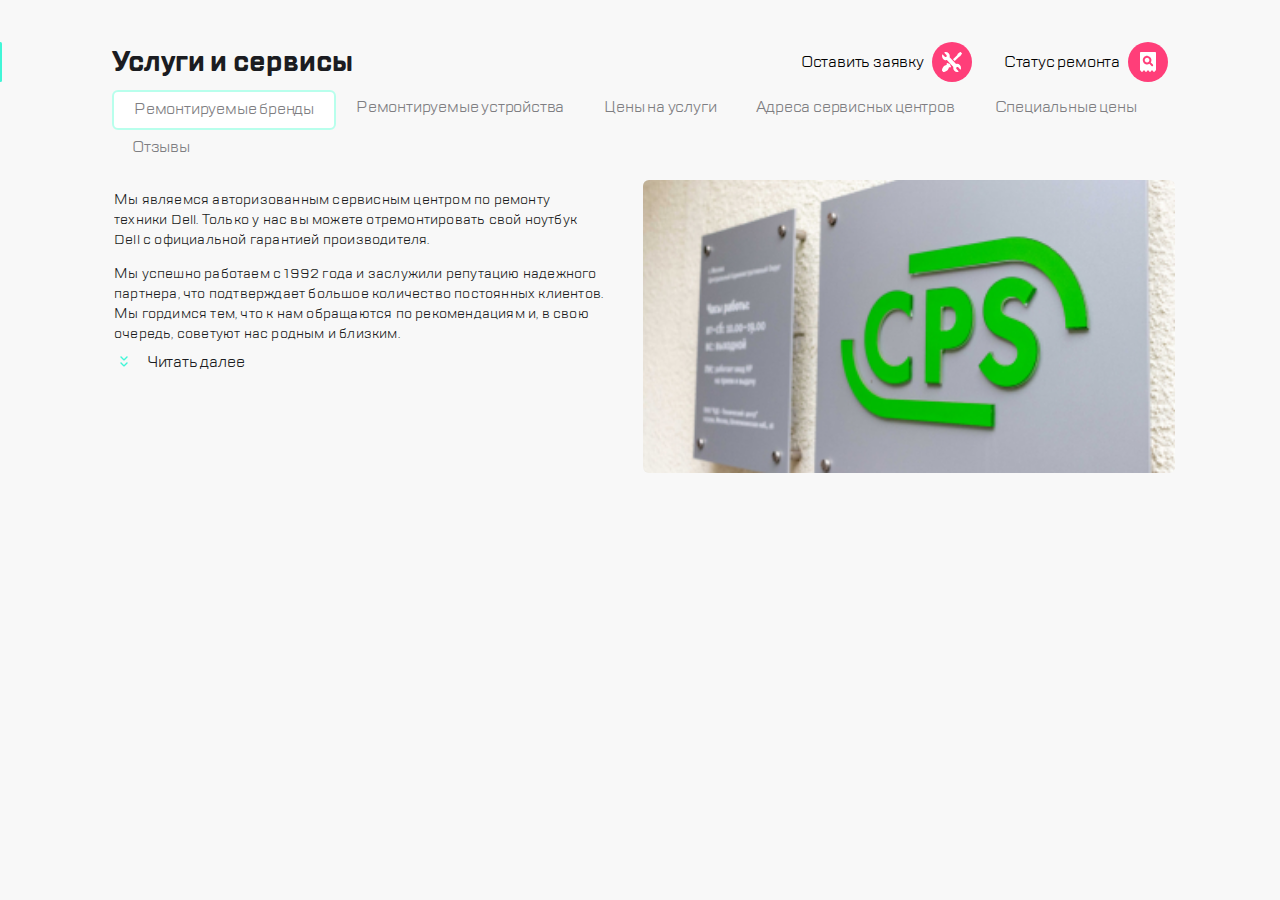
<file: index.html>
<!DOCTYPE html>
<html lang="ru">

<head>
	<meta charset="UTF-8">
	<meta http-equiv="X-UA-Compatible" content="IE=edge">
	<meta name="viewport" content="width=device-width, initial-scale=1.0">
	<link rel="stylesheet" href="style.css">
	<link rel="icon" href="images/logo.svg" type="image/svg+xml">
	<title>WebCore 1.3</title>
</head>

<body>
	<header class="header">
		<div class="menu menu--without-icons">
			<button class="menu__burger-button button button--hidden">
			</button>
			<div class="menu__divider menu__divider--fp"></div>
			<div class="logo">
				<a class="logo__link" href="#">
					<img class="logo__link-img" src="images/logo.svg" alt="logo">
				</a>
			</div>
			<button class="menu__call-button button  button--hidden"></button>
			<button class="menu__chat-button button  button--hidden"></button>
			<button class="menu__profile-button button  button--hidden"></button>
			<div class="menu__divider menu__divider--fp"></div>
			<label class="menu__label label" for="repair">Оставить заявку</label>
			<button class="menu__repair-button button" id="repair"></button>
			<label class="menu__label label" for="status">Статус ремонта</label>
			<button class="menu__status-button button" id="status"></button>
		</div>
</header>
	<main class="main">
		<div class="highlight">
			<h1 class="highlight__title title">Услуги и сервисы</h1>
		</div>
		<nav class="nav">
			<ul class="nav__slide-menu slide-menu">
				<li class="slide-menu__item slide-menu__item--screen slide-menu__item--active">Ремонтируемые бренды</li>
				<li class="slide-menu__item slide-menu__item--screen">Ремонтируемые устройства</li>
				<li class="slide-menu__item slide-menu__item--screen">Цены на услуги</li>
				<li class="slide-menu__item slide-menu__item--screen">Адреса сервисных центров</li>
				<li class="slide-menu__item slide-menu__item--screen">Специальные цены</li>
				<li class="slide-menu__item slide-menu__item--screen">Отзывы</li>
			</ul>
		</nav>
		<section class="info info--position">
			<div>
			<div class="info__description info__description--size">
				<p class="info__paragraph info__paragraph--size">
					Мы являемся авторизованным сервисным центром по ремонту техники Dell.
					Только у нас вы можете отремонтировать свой ноутбук Dell с официальной гарантией производителя.
				</p>
				<p class="info__paragraph info__paragraph--size">
					Мы успешно работаем с 1992 года и заслужили репутацию надежного партнера, что подтверждает большое количество
					постоянных клиентов.
					Мы гордимся тем, что к нам обращаются по рекомендациям и, в свою очередь, советуют нас родным и близким.
				</p>
				</div>
				<button class="info__read-on info__read-on--position">
					Читать далее
				</button>
			</div>
			<img class="info__logo" src="images/logotip.jpg" alt="Логотип">
		</section>
	</main>
</body>

</html>
</file>
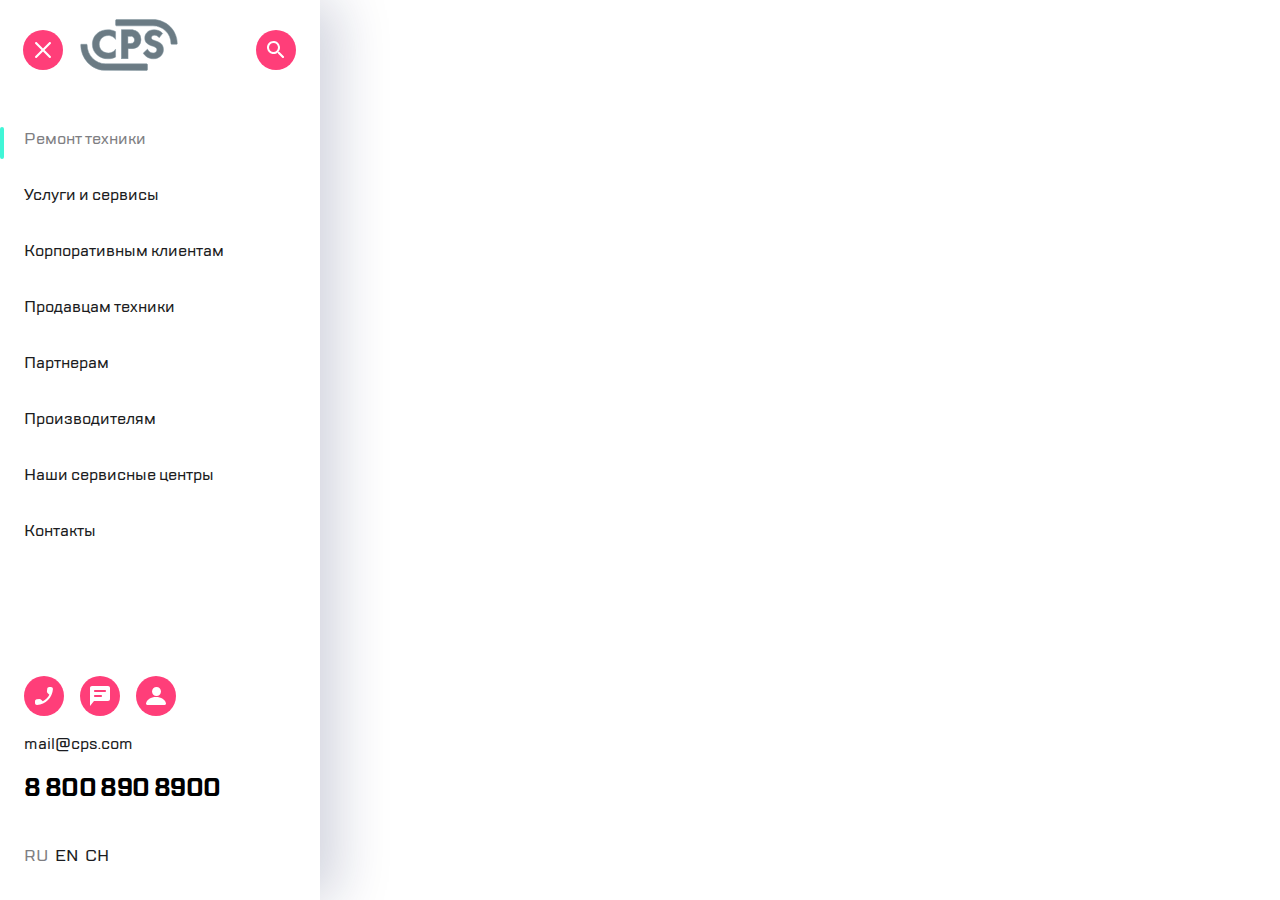
<file: mobile_menu.html>
<!DOCTYPE html>
<html lang="en">

<head>
	<meta charset="UTF-8">
	<meta http-equiv="X-UA-Compatible" content="IE=edge">
	<meta name="viewport" content="width=device-width, initial-scale=1.0">
	<link rel="stylesheet" href="mobile_menu.css">
	<title>WebCore 1.4</title>
</head>

<body>
	<aside class="aside">
	<header class="header">
		<div class="menu">
			<button class="menu__burger-button button"></button>
			<div class="logo">
				<a class="logo__link" href="#">
					<img class="logo__link-img" src="images/logo.svg" alt="logo">
				</a>
			</div>
			<button class="menu__search-button button"></button>
		</div>
	</header>
	<main class="main">
		<nav class="nav">
			<div class="highlight">
			<ul class="nav__menu-list menu-list">
				<li class="menu-list__item menu-list__item--active">Ремонт техники</li>
				<li class="menu-list__item">Услуги и сервисы</li>
				<li class="menu-list__item">Корпоративным клиентам</li>
				<li class="menu-list__item">Продавцам техники</li>
				<li class="menu-list__item">Партнерам</li>
				<li class="menu-list__item">Производителям</li>
				<li class="menu-list__item">Наши сервисные центры</li>
				<li class="menu-list__item">Контакты</li>
			</ul>
			</div>
		</nav>
		</div>
	</main>
	<footer class="footer">
		<div class="footer__menu menu">
			<button class="menu__call-button button"></button>
			<button class="menu__chat-button button"></button>
			<button class="menu__profile-button button"></button>
		</div>
		<div class="footer__contact contact">
			<p class="contact__mail-item contact__mail-item--positon">mail@cps.com</p>
			<h1 class="contact__phone-item contact__phone-item--position">8 800 890 8900</as></h1>
		</div>
		<div class="footer__lang">
			<ul class="footer__lang-list lang-list">
				<li class="lang-list__item lang-list__item--active">RU</li>
				<li class="lang-list__item">EN</li>
				<li class="lang-list__item">CH</li>
			</ul>
		</div>
	</footer>
</aside>
</body>

</html>
</file>
<file: style.css>
@font-face {
	font-family: 'TT Lakes';
	src: url(fonts/TTLakes-Regular.woff2),
		url(fonts/TTLakes-Regular.woff);
	font-style: normal;
	font-weight: 300;
	font-display: swap;
}

@font-face {
	font-family: 'TT Lakes';
	src: url(fonts/TTLakes-Bold.woff2),
		url(fonts/TTLakes-Bold.woff);
	font-style: bold;
	font-weight: 700;
	font-display: swap;
}

body {
	background-color: #F8F8F8;
	margin: 0;
	font-family: 'TT Lakes', sans-serif;
}
@media(min-width: 1120px) {
	body {
		max-width: 1120px;
		margin: 0 auto;
	}
}
.menu {
	display: flex;
	align-items: center;
	width: 100%;
	height: 88px;
}

@media(min-width: 1120px) {
	.menu--without-icons {
		float: right;
		width: auto;
		height: auto;
		margin-right: 32px;
		background-color: #F8F8F8;
		border: none;
	}
}

.button {
	display: block;
	min-width: 40px;
	max-width: 40px;
	min-height: 40px;
	max-height: 40px;
	background-color: #FF3E79;
	border-radius: 20px;
	border: none;
	background-repeat: no-repeat;
	background-position: center;
	padding: 0;
}

.menu__burger-button {
	background-image: url("data:image/svg+xml,%3Csvg width='18' height='16' viewBox='0 0 18 16' fill='none' xmlns='http://www.w3.org/2000/svg'%3E%3Cpath fill-rule='evenodd' clip-rule='evenodd' d='M0 1C0 0.447715 0.447715 0 1 0H17C17.5523 0 18 0.447715 18 1C18 1.55228 17.5523 2 17 2H1C0.447716 2 0 1.55228 0 1ZM0 8C0 7.44772 0.447715 7 1 7H9C9.55228 7 10 7.44772 10 8C10 8.55229 9.55229 9 9 9H1C0.447715 9 0 8.55229 0 8ZM1 14C0.447715 14 0 14.4477 0 15C0 15.5523 0.447716 16 1 16H13C13.5523 16 14 15.5523 14 15C14 14.4477 13.5523 14 13 14H1Z' fill='white'/%3E%3C/svg%3E%0A");
	margin-left: 16px;
	margin-right: 16px;
}

.menu__call-button {
	background-image: url("data:image/svg+xml,%3Csvg width='18' height='18' viewBox='0 0 18 18' fill='none' xmlns='http://www.w3.org/2000/svg'%3E%3Cpath fill-rule='evenodd' clip-rule='evenodd' d='M1.76019 12.25L4.30019 11.96C4.91019 11.89 5.51019 12.1 5.94019 12.53L7.78019 14.37C10.6102 12.93 12.9302 10.62 14.3702 7.78L12.5202 5.93C12.0902 5.5 11.8802 4.9 11.9502 4.29L12.2402 1.77C12.3602 0.76 13.2102 0 14.2302 0H15.9602C17.0902 0 18.0302 0.94 17.9602 2.07C17.4302 10.61 10.6002 17.43 2.07019 17.96C0.940193 18.03 0.00019455 17.09 0.00019455 15.96V14.23C-0.00980568 13.22 0.750193 12.37 1.76019 12.25Z' fill='white'/%3E%3C/svg%3E%0A");
	margin-left: auto;
}

.menu__chat-button {
	background-image: url("data:image/svg+xml,%3Csvg width='20' height='20' viewBox='0 0 20 20' fill='none' xmlns='http://www.w3.org/2000/svg'%3E%3Cpath fill-rule='evenodd' clip-rule='evenodd' d='M18 0H2C0.9 0 0.01 0.9 0.01 2L0 20L4 15H18C19.1 15 20 14.1 20 13V2C20 0.9 19.1 0 18 0ZM11 11H5C4.45 11 4 10.55 4 10C4 9.45 4.45 9 5 9H11C11.55 9 12 9.45 12 10C12 10.55 11.55 11 11 11ZM15 6H5C4.45 6 4 5.55 4 5C4 4.45 4.45 4 5 4H15C15.55 4 16 4.45 16 5C16 5.55 15.55 6 15 6Z' fill='white'/%3E%3C/svg%3E%0A");
	margin-left: 16px;
}

.menu__profile-button {
	background-image: url("data:image/svg+xml,%3Csvg width='20' height='18' viewBox='0 0 20 18' fill='none' xmlns='http://www.w3.org/2000/svg'%3E%3Cpath d='M10.5 9C12.9853 9 15 6.98528 15 4.5C15 2.01472 12.9853 0 10.5 0C8.01472 0 6 2.01472 6 4.5C6 6.98528 8.01472 9 10.5 9Z' fill='white'/%3E%3Cpath d='M0.0165859 16.6118C-0.113065 17.3412 0.535191 18 1.33903 18H18.6604C19.4902 18 20.1125 17.3412 19.9829 16.6118C19.2309 12.4 15.0561 10 9.99973 10C4.94333 10 0.768563 12.4 0.0165859 16.6118Z' fill='white'/%3E%3C/svg%3E%0A");
	margin-left: 16px;
}

.menu__repair-button {
	background-image: url("data:image/svg+xml,%3Csvg width='20' height='20' viewBox='0 0 20 20' fill='none' xmlns='http://www.w3.org/2000/svg'%3E%3Cpath d='M8.25807 13.4583L8.66685 13.0494L6.94998 11.3322L6.54121 11.7411L6.33682 11.5367C6.0098 11.1687 5.68278 10.9643 5.35575 11.0052C5.11049 11.0052 4.9061 11.1687 4.74259 11.414C4.49732 11.8229 4.61996 12.2726 4.66083 12.5588C4.66083 12.6406 4.70171 12.6815 4.70171 12.7632C4.70171 12.8859 4.70171 13.0494 4.41557 13.0903C4.00679 13.213 3.47538 13.3356 2.94397 13.6218C2.20817 14.0307 1.71764 14.3987 1.4315 14.7666C-0.0809772 16.7291 0.000778159 18.4055 0.000778159 18.4872C0.000778159 18.6099 0.0416558 18.6917 0.123411 18.7325L1.22711 19.8773C1.30886 19.9591 1.39062 20 1.47237 20C1.47237 20 1.51325 20 1.59501 20C2.00378 20 3.47538 19.9182 5.19224 18.569C5.56014 18.2828 5.92804 17.7922 6.33682 17.0562C6.62296 16.5656 6.78647 16.0341 6.86823 15.5844C6.94998 15.2982 7.07262 15.2982 7.19525 15.2982C7.23613 15.2982 7.31788 15.339 7.39964 15.339C7.56315 15.3799 7.72666 15.4208 7.93105 15.4208C8.13544 15.4208 8.33983 15.3799 8.54421 15.2573C8.78948 15.0937 8.95299 14.8893 8.99387 14.644C9.03475 14.3169 8.87123 13.9898 8.50334 13.7036L8.25807 13.4583Z' fill='white'/%3E%3Cpath d='M16.884 4.87841L18.0188 4.32603C18.0609 4.28354 18.1449 4.24105 18.1869 4.19856L19.9101 1.86157C20.0362 1.69161 20.0362 1.43667 19.8681 1.3092L18.6913 0.119458C18.5652 -0.00801422 18.313 -0.0505049 18.1449 0.076967L15.8333 1.81908C15.7913 1.86157 15.7493 1.90406 15.7072 1.98905L15.1609 3.13629L11 7.21539L12.7652 9L16.884 4.87841Z' fill='white'/%3E%3Cpath d='M17.8527 13.0448C16.8636 12.0036 15.4393 11.6288 14.0941 12.0036L7.64527 5.17331C7.72439 4.79848 7.76396 4.46529 7.76396 4.09046C7.76396 3.04926 7.36832 2.00806 6.61661 1.21675C5.58796 0.0922529 4.04498 -0.282579 2.6207 0.217197C2.54157 0.258845 2.42288 0.383789 2.38331 0.550381C2.38331 0.675325 2.42288 0.800269 2.50201 0.925213L4.44062 2.96597C4.87582 3.42409 4.87582 4.21541 4.44062 4.67353C4.00542 5.13166 3.25371 5.13166 2.81851 4.67353L0.8799 2.63278C0.76121 2.54949 0.642519 2.50784 0.484265 2.54949C0.365574 2.54949 0.246884 2.67443 0.20732 2.79937C-0.267442 4.25705 0.0886295 5.88133 1.11728 6.96417C1.82943 7.75549 2.85808 8.17197 3.88673 8.17197C4.20324 8.17197 4.55931 8.13032 4.87582 8.04702L11.3642 14.8773C11.0082 16.2933 11.4038 17.7927 12.3533 18.8339C13.105 19.6252 14.0546 20 15.0832 20C15.5184 20 15.914 19.9167 16.3492 19.7918C16.4679 19.7501 16.5866 19.6252 16.6262 19.5002C16.6658 19.3753 16.6262 19.2087 16.5075 19.1254L14.5689 17.0846C14.3711 16.8764 14.2128 16.5432 14.2128 16.21C14.2128 15.8768 14.3315 15.5853 14.5689 15.3354C14.8063 15.0855 15.0832 14.9606 15.3997 14.9606C15.7162 14.9606 15.9932 15.0855 16.2306 15.3354L18.1692 17.3762C18.2879 17.4595 18.4065 17.5011 18.5252 17.5011C18.6439 17.4595 18.7626 17.3762 18.8022 17.2512C18.9209 16.8348 19 16.3766 19 15.9185C19 14.8356 18.6044 13.7944 17.8527 13.0448Z' fill='white'/%3E%3C/svg%3E%0A");
	margin-right: 16px;
}

.menu__status-button {
	background-image: url("data:image/svg+xml,%3Csvg width='16' height='20' viewBox='0 0 16 20' fill='none' xmlns='http://www.w3.org/2000/svg'%3E%3Cpath fill-rule='evenodd' clip-rule='evenodd' d='M0 1C0 0.447715 0.447715 0 1 0H15C15.5523 0 16 0.447716 16 1V18.5C15.1716 18.5 14.5 19.1715 14.5 19.9999H13.5C13.5 19.1715 12.8284 18.5 12 18.5C11.1716 18.5 10.5 19.1715 10.5 19.9999H9.5C9.49995 19.1715 8.8284 18.5 8 18.5C7.1716 18.5 6.50005 19.1715 6.5 19.9999H5.5C5.49995 19.1715 4.8284 18.5 4 18.5C3.1716 18.5 2.50005 19.1715 2.5 19.9999H1.5C1.49995 19.1715 0.828399 18.5 0 18.5V1ZM9.41631 11.7884C8.55357 12.3443 7.47034 12.5936 6.32961 12.3827C4.52743 12.0472 3.08953 10.5326 2.85946 8.71135C2.4952 5.82606 4.94922 3.42005 7.85379 3.88016C9.65596 4.16773 11.1034 5.64393 11.4006 7.43646C11.5828 8.5484 11.3239 9.57406 10.7871 10.4272L12.896 12.5265C13.2699 12.9003 13.2699 13.5138 12.896 13.8876C12.5126 14.2711 11.8991 14.2711 11.5252 13.8972L9.41631 11.7884ZM4.70582 8.05877C4.70582 6.75995 5.75994 5.70583 7.05876 5.70583C8.35758 5.70583 9.4117 6.75995 9.4117 8.05877C9.4117 9.3576 8.35758 10.4117 7.05876 10.4117C5.75994 10.4117 4.70582 9.3576 4.70582 8.05877Z' fill='white'/%3E%3C/svg%3E%0A");
	margin-right: 16px;
}

@media(min-width:768px) {
	.menu__burger-button {
		margin-right: 0;
		margin-left: 24px;
	}
}

@media(min-width:768px) {
	.menu__status-button {
		margin-right: 24px;
	}
}

@media(min-width:1120px) {
	.menu__status-button {
		margin-right: 0;
	}
}

.button--hidden:not(:nth-of-type(1)){
	display: none;
}
@media (min-width:768px) {
	.button--hidden:nth-of-type(1n){
		display: block;
	}
}
@media(min-width:1120px) {
	.button--hidden:nth-of-type(1n){
		display: none;
	}
}

.logo__link-img {
	margin-right: 16px;
}

@media(min-width:1120px) {
	.logo__link-img {
		display: none;
	}
}

.menu__divider {
	min-width: 2px;
	max-width: 2px;
	min-height: 32px;
	max-height: 32px;
	background-color: #EAEAEA;
	margin-right: 20px;
	margin-left: auto;
}

@media(min-width:768px) {
	.menu__divider {
		margin-left: 20px;
		margin-right: 21px;
	}
}

.menu__divider--fp:nth-of-type(1) {
	display: none;
}

@media(min-width:768px) {
	.menu__divider--fp:nth-of-type(1) {
		display: block;
	}
}

@media(min-width:1120px) {
	.menu__divider--fp:nth-of-type(n) {
		display: none;
	}
}

.label {
	display: none;
}

@media (min-width: 1120px) {
	.label {
		display: block;
		font-family: 'TT Lakes', sans-serif;
		font-size: 16px;
		letter-spacing: -0.2px;
		text-align: right;
	}
}

.menu__label {
	margin-right: 8px;
	margin-left: 16px;
}



.highlight::before {
	content: " ";
	position: absolute;
	min-height: 40px;
	min-width: 4px;
	border-radius: 4px;
	background-color: #41F6D7;

}

@media (min-width: 1120px) {
	.highlight::before {
		min-width: 3px;
		left: -1px;
		border-radius: 2px;
	}
}

.title {
	color: #1B1C21;
	font-family: 'TT Lakes', sans-serif;
	font-size: 28px;
	line-height: 40px;
	letter-spacing: -0.1px;
}

.highlight__title {
	margin: 0;
	margin-top: 24px;
	margin-left: 16px;
}

@media(min-width:768px) and (min-width:1119.99) {
	.highlight__title {
		margin-left: 24px;
	}
}

@media(min-width:1120px) {
	.highlight__title {
		margin-top: 42px;
		margin-left: 32px;
	}
}

.slide-menu {
	max-height: 40px;
	overflow: scroll;
	display: flex;
	padding: 0;
	list-style: none;

}
.slide-menu::-webkit-scrollbar{
	display: none;
}
.slide-menu{
	-ms-overflow-style: none;
	scrollbar-width: none;
}
@media(min-width:1120px) {
	.slide-menu {
		overflow: hidden;
	}
	.slide-menu::-webkit-scrollbar{
		width: 0;
	}
}

.nav__slide-menu {
	margin: 0;
	margin-top: 24px;
	margin-left: 16px;
}

@media(min-width:768px) {
	.nav__slide-menu {
		margin-left: 24px;
		margin-top: 32px;
	}
}

@media(min-width:1120px) {
	.nav__slide-menu {
		max-height: none;
		flex-wrap: wrap;
		margin-top: 8px;
		margin-left: 32px;
		margin-right: 32px;
	}
}
.slide-menu__item {
	margin: 0;
	box-sizing: border-box;
	display: block;
	color: #7E7E82;
	border-radius: 6px;
	font-family: 'TT Lakes', sans-serif;
	font-size: 16px;
	line-height: 150%;
	text-align: center;
	white-space: nowrap;
	min-height: 40px;
	padding: 4px 15px 0;
	letter-spacing: -0.2px;
	;
}

.slide-menu__item:active {
	border-color: #B8FFEC;
	background-color: #fff;
}

.slide-menu__item--active {
	border: 2px solid #B8FFEC;
	background-color: #fff;
	border-color: #B8FFEC;
}




@media(min-width:1120px) {
	.slide-menu__item--screen {
		padding: 5px 20px 0;
	}
}

.info--position {
	display: block;
}

@media(min-width:768px) {
	.info--position {
		display: flex;
		justify-content: space-between;
	}
}

.info__description {
	overflow: hidden;
	font-size: 14px;
	line-height: 20px;
	color: #1B1C21;
}

.info__description--size {
	margin: 24px 16px 0 16px;
	max-height: 90px;
}

@media(min-width:768px) {
	.info__description--size {
		margin: 32px auto 0 24px;
		max-height: 160px;
	}
}

@media(min-width:1120px) {
	.info__description--size {
		margin: 20px auto 0 34px;
	}
}

.info__paragraph {
	padding: 0;
	margin-top: 0;
	font-family: 'TT Lakes', sans-serif;
	font-size: 14px;
	line-height: 18px;
	letter-spacing: 0.2px;
	text-align: left;
	color: #1B1C21;
}

.info__paragraph--size {
	min-width: 288px;
}

@media (min-width:768px) {
	.info__paragraph--size {
		min-width: 312px;
		line-height: 20px;
	}
}

@media(min-width:1120px) {
	.info__paragraph--size {
		max-width: 490px;
	}
}

.info__read-on {
	padding: 0;
	border: 0;
	font-size: 16px;
	line-height: 24px;
	letter-spacing: -0.2px;
	font-family: 'TT Lakes', sans-serif;
	text-align: left;
	font-style: normal;
	font-weight: 500;
	color: rgba(27, 28, 33, 1);
	background-color: transparent;
}


.info__read-on::before {
	content: " ";
	display: inline-block;
	margin-right: 16px;
	height: 11px;
	width: 8px;
	background-image: url("data:image/svg+xml,%3Csvg width='8' height='11' viewBox='0 0 8 11' fill='none' xmlns='http://www.w3.org/2000/svg'%3E%3Cpath fill-rule='evenodd' clip-rule='evenodd' d='M6.50008 0.500076L4.00008 3.00008L1.50008 0.500076C1.22393 0.223933 0.776218 0.223933 0.500076 0.500076C0.223933 0.776218 0.223933 1.22393 0.500075 1.50008L3.29297 4.29297C3.68349 4.68349 4.31666 4.68349 4.70718 4.29297L7.50008 1.50008C7.77622 1.22393 7.77622 0.776218 7.50008 0.500076C7.22393 0.223933 6.77622 0.223933 6.50008 0.500076ZM6.50008 6.50008L4.00008 9.00008L1.50008 6.50008C1.22393 6.22393 0.776218 6.22393 0.500076 6.50008C0.223933 6.77622 0.223933 7.22393 0.500075 7.50008L3.29297 10.293C3.68349 10.6835 4.31666 10.6835 4.70718 10.293L7.50008 7.50008C7.77622 7.22393 7.77622 6.77622 7.50008 6.50008C7.22393 6.22393 6.77622 6.22393 6.50008 6.50008Z' fill='%2341F6D7'/%3E%3C/svg%3E%0A");
	background-repeat: no-repeat;
	background-position: center;
}

.info__read-on--position{
	margin-left: 40px;
}

.info__logo{
	width: 100%;
	margin-top: 16px;
}

@media(min-width:768px) {
	.info__logo {
		border-radius: 6px;
		margin-top: 32px;
		margin-right: 25px;
		max-width: 360px;
	}
}


@media(min-width:1120px) {
	.info__logo{
		margin-top: 10px;
		margin-right: 25px;
		max-width: 532px;
	}
}
</file>
<file: mobile_menu.css>
*,
*::before,
*::after {
	box-sizing: border-box;
}

@font-face {
	font-family: 'TT Lakes';
	src: url(fonts/TTLakes-Regular.woff2),
		url(fonts/TTLakes-Regular.woff);
	font-style: normal;
	font-weight: 300;
	font-display: swap;
}

@font-face {
	font-family: 'TT Lakes';
	src: url(fonts/TTLakes-Bold.woff2),
		url(fonts/TTLakes-Bold.woff);
	font-style: bold;
	font-weight: 700;
	font-display: swap;
}
@font-face{
	font-family: 'TT Lakes';
	src: url(fonts/TTLakes-Medium.woff2),
		url(fonts/TTLakes-Medium.woff);
		font-style: normal;
		font-weight: 500;
		font-display: swap;
}
body {
	margin: 0;
	padding: 0;
	font-family: 'TT Lakes', sans-serif;
}
.aside{
	display: flex;
	flex-direction: column;
	position: absolute;
	left: 0;
	top: 0;
	margin: 0;
	background-color:rgba(255, 255, 255, 1);
	max-width: 320px;
	min-width: 320px;
	min-height: 100%;
	box-shadow: -2px 0px 4px rgba(69, 79, 126, 0.02), 16px 0px 52px rgba(14, 24, 80, 0.2);
}
.menu {
	display: flex;
	align-items: center;
}

.button {
	display: block;
	min-width: 40px;
	max-width: 40px;
	min-height: 40px;
	max-height: 40px;
	background-color: #FF3E79;
	border-radius: 20px;
	border: none;
	background-repeat: no-repeat;
	background-position: center;
	padding: 0;
	transition-duration: 300ms;
}
.button:hover{
	background-color: rgba(107, 123, 132, 1);
	box-shadow: 0 0 20px 0 red;
	opacity: 0.4;
}
.menu__burger-button {
	background-image: url("data:image/svg+xml,%3Csvg width='18' height='18' viewBox='0 0 18 18' fill='none' xmlns='http://www.w3.org/2000/svg'%3E%3Cpath fill-rule='evenodd' clip-rule='evenodd' d='M2.79348 1.25712C2.40295 0.866593 1.76979 0.866592 1.37927 1.25712L1.25712 1.37927C0.866592 1.76979 0.866593 2.40296 1.25712 2.79348L7.46364 9L1.25712 15.2065C0.866593 15.597 0.866592 16.2302 1.25712 16.6207L1.37927 16.7429C1.76979 17.1334 2.40295 17.1334 2.79348 16.7429L9 10.5364L15.2065 16.7429C15.597 17.1334 16.2302 17.1334 16.6207 16.7429L16.7429 16.6207C17.1334 16.2302 17.1334 15.597 16.7429 15.2065L10.5364 9L16.7429 2.79348C17.1334 2.40296 17.1334 1.76979 16.7429 1.37927L16.6207 1.25712C16.2302 0.866592 15.597 0.866593 15.2065 1.25712L9 7.46364L2.79348 1.25712Z' fill='white'/%3E%3C/svg%3E%0A");
	margin-left: 23px;
	margin-top: 24px;
}

.logo__link-img {
	margin-left: 16.73px;
	margin-top: 18.73px;
}

.menu__search-button {
	background-image: url("data:image/svg+xml,%3Csvg width='18' height='18' viewBox='0 0 18 18' fill='none' xmlns='http://www.w3.org/2000/svg'%3E%3Cpath fill-rule='evenodd' clip-rule='evenodd' d='M12.5006 11.0006H11.7106L11.4306 10.7306C12.6306 9.33063 13.2506 7.42063 12.9106 5.39063C12.4406 2.61063 10.1206 0.390626 7.32063 0.0506256C3.09063 -0.469374 -0.469374 3.09063 0.0506256 7.32063C0.390626 10.1206 2.61063 12.4406 5.39063 12.9106C7.42063 13.2506 9.33063 12.6306 10.7306 11.4306L11.0006 11.7106V12.5006L15.2606 16.7506C15.6706 17.1606 16.3306 17.1606 16.7406 16.7506L16.7506 16.7406C17.1606 16.3306 17.1606 15.6706 16.7506 15.2606L12.5006 11.0006ZM6.50063 11.0006C4.01063 11.0006 2.00063 8.99063 2.00063 6.50063C2.00063 4.01063 4.01063 2.00063 6.50063 2.00063C8.99063 2.00063 11.0006 4.01063 11.0006 6.50063C11.0006 8.99063 8.99063 11.0006 6.50063 11.0006Z' fill='white'/%3E%3C/svg%3E%0A");
	margin-right: 24px;
	margin-top: 23px;
	margin-left: 78.73px;

}

.menu-list {
	list-style: none;
	padding: 0;
}
.nav__menu-list{
	margin-top: 50.46px;
	margin-left: 24px;
}

.menu-list__item {
	display: block;
	font-size: 16px;
	color: rgba(27, 28, 33, 1);
	font-family: 'TT Lakes';
	line-height: 24px;
	margin:0;
	margin-top: 32px;
}

.menu-list__item--active{
	color: rgba(126, 126, 130, 1);
	
}
.highlight::before {
	content: " ";
	position: absolute;
	min-height: 32px;
	min-width: 4px;
	border-radius: 4px;
	background-color: #41F6D7;
}
.footer{
	margin-top: auto;
}
.menu__call-button{
	background-image: url("data:image/svg+xml,%3Csvg width='18' height='18' viewBox='0 0 18 18' fill='none' xmlns='http://www.w3.org/2000/svg'%3E%3Cpath fill-rule='evenodd' clip-rule='evenodd' d='M1.76019 12.25L4.30019 11.96C4.91019 11.89 5.51019 12.1 5.94019 12.53L7.78019 14.37C10.6102 12.93 12.9302 10.62 14.3702 7.78L12.5202 5.93C12.0902 5.5 11.8802 4.9 11.9502 4.29L12.2402 1.77C12.3602 0.76 13.2102 0 14.2302 0H15.9602C17.0902 0 18.0302 0.94 17.9602 2.07C17.4302 10.61 10.6002 17.43 2.07019 17.96C0.940193 18.03 0.00019455 17.09 0.00019455 15.96V14.23C-0.00980568 13.22 0.750193 12.37 1.76019 12.25Z' fill='white'/%3E%3C/svg%3E%0A");
	margin-left: 24px; 
	margin-top: auto;
}
.menu__chat-button{
	background-image: url("data:image/svg+xml,%3Csvg width='20' height='20' viewBox='0 0 20 20' fill='none' xmlns='http://www.w3.org/2000/svg'%3E%3Cpath fill-rule='evenodd' clip-rule='evenodd' d='M18 0H2C0.9 0 0.01 0.9 0.01 2L0 20L4 15H18C19.1 15 20 14.1 20 13V2C20 0.9 19.1 0 18 0ZM11 11H5C4.45 11 4 10.55 4 10C4 9.45 4.45 9 5 9H11C11.55 9 12 9.45 12 10C12 10.55 11.55 11 11 11ZM15 6H5C4.45 6 4 5.55 4 5C4 4.45 4.45 4 5 4H15C15.55 4 16 4.45 16 5C16 5.55 15.55 6 15 6Z' fill='white'/%3E%3C/svg%3E%0A");
margin-left: 16px;
margin-top: auto;
}
.menu__profile-button{
	background-image: url("data:image/svg+xml,%3Csvg width='20' height='18' viewBox='0 0 20 18' fill='none' xmlns='http://www.w3.org/2000/svg'%3E%3Cpath d='M10.5 9C12.9853 9 15 6.98528 15 4.5C15 2.01472 12.9853 0 10.5 0C8.01472 0 6 2.01472 6 4.5C6 6.98528 8.01472 9 10.5 9Z' fill='white'/%3E%3Cpath d='M0.0165859 16.6118C-0.113065 17.3412 0.535191 18 1.33903 18H18.6604C19.4902 18 20.1125 17.3412 19.9829 16.6118C19.2309 12.4 15.0561 10 9.99973 10C4.94333 10 0.768563 12.4 0.0165859 16.6118Z' fill='white'/%3E%3C/svg%3E%0A");
	margin-left: 16px;
	margin-top: auto;
}
.contact__mail-item--positon{
	margin-left: 24px;
	margin-top: 16px;
}
.contact__mail-item{
	font-size: 16px;
	line-height: 24px;
	font-family: 'TT Lakes', sans-serif;
	color:rgba(27, 28, 33, 1);
}
.contact__phone-item--position{
	margin-top: 12px;
	margin-left: 24px;
}
.contact__phone-item{
	font-size: 24px;
	letter-spacing: -0.6px;
}
.lang-list{
	display: flex;
	list-style: none;
	padding: 0;
}
.footer__lang-list{
	margin: 0;
	margin-top: 40px;
	margin-left: 24px;
	margin-bottom: 32px;
}
.lang-list__item{
	display: block;
	font-size: 16px;
	color: rgba(27, 28, 33, 1);
	font-family: 'TT Lakes', sans-serif;
	font-weight: 500;
	margin-right: 7px;
	line-height: 24px;
}
.lang-list__item--active{
	color: rgba(126, 126, 130, 1);
}
</file>
